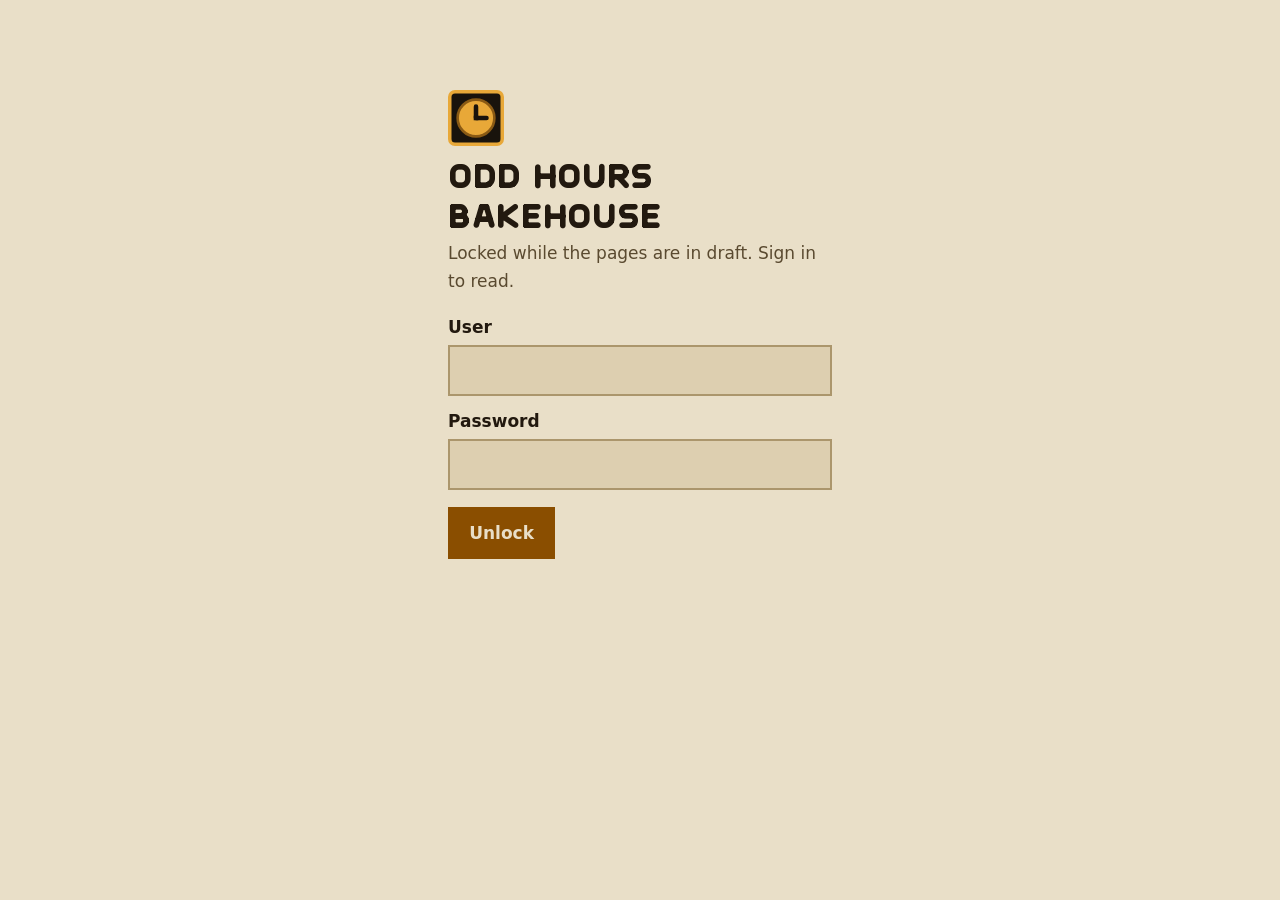
<file: index.html>
<!doctype html>
<html lang="en">
<head>
<meta charset="utf-8">
<meta name="viewport" content="width=device-width, initial-scale=1">
<meta name="robots" content="noindex, nofollow, noarchive">
<title>Home — Odd Hours Bakehouse</title>
<link rel="icon" href="img/mark.svg" type="image/svg+xml">
<link rel="stylesheet" href="style.css">
<style>
.gate { max-width: 26rem; margin: 10vh auto 3rem; padding: 0 16px; }
.gate h1 { margin: .6rem 0 .2rem; }
.gate p { color: var(--muted); margin: 0 0 1.2rem; }
.gate label { display: block; margin: .8rem 0 .25rem; font-weight: 600; }
.gate input { width: 100%; padding: .6rem .7rem; font: inherit; color: var(--ink); background: var(--panel); border: 2px solid var(--line); }
.gate input:focus { outline: 2px solid var(--brass); outline-offset: 2px; border-color: var(--brass); }
.gate button { margin-top: 1.1rem; padding: .65rem 1.2rem; font: inherit; font-weight: 700; color: var(--ground); background: var(--brass); border: 2px solid var(--brass); cursor: pointer; }
.gate button:hover, .gate button:focus-visible { background: var(--ink); border-color: var(--ink); }
.gate .no { display: none; margin-top: .9rem; padding: .6rem .8rem; border: 2px solid var(--chip); color: var(--ink); }
.gate .no.on { display: block; }
.gate .mark { width: 56px; height: 56px; display: block; }
</style>
</head>
<body>
<main class="gate" id="gate">
  <img class="mark" src="img/mark.svg" alt="">
  <h1>Odd Hours Bakehouse</h1>
  <p>Locked while the pages are in draft. Sign in to read.</p>
  <form id="f" autocomplete="on">
    <label for="u">User</label>
    <input id="u" name="username" autocomplete="username" autocapitalize="off" spellcheck="false" required>
    <label for="p">Password</label>
    <input id="p" name="password" type="password" autocomplete="current-password" required>
    <button type="submit">Unlock</button>
    <p class="no" id="no" role="alert">That isn't it.</p>
  </form>
  <noscript><p>This page needs JavaScript to unlock.</p></noscript>
</main>
<script id="gate-data" type="application/json">{"iv":"aqfN4O5xkdVD/HHe","ct":"+VUMd1l818708Dfeswm7+q3KrgI7GFCkZH+IlCmSEQY87n3Hqq/ytwSQS2ox0Ne2kolaJFGF3anDRkprSSldyjM8sItixW11rq8r6h/iCTL6K2x91bvaQP4mJ3UMWiMVKdU0nvfcZ1zoail2VcUrNT0mp1/SGH3wJCe6LK3T9w+CK/mR6U2L3Fj20sGU79cpkVWO0mLiTdWMAnNg83Qo2qNPPIcDCMfQ55DGEXSGVNFaOfLT2fLleq0n14G9/[base64]/tOPnaYi2WOsn0Tk3qu9qJ3Pw868xgEXZrIjShuR+g36ICe5e0DrfGQtPz3+xEpjObXBBbbkwqk0o26DN/aesABkbwkojmOKiEIwcN0hNLvw3rJC6By6RRfQgcoRZllZ90q5NuBJ/1K8y/YjHmQc1uMBNfTy//7C0NNb+55lebq9ygfyGPgsxfdl7IwS5TyOGQP1Ii10JzqHxdMT8FR/jy8kl1CErtj7wkOe/[base64]/rgrliyHxFAuwTbGbLSKKcMYIXFrrGoaJXGtRKT90/iwsHv4xPTz11N9JfpsufFrFesgm7KEoeZ2iwTDXxYMoguCqcuqhbK3ZhrmxHomH6XaWw/Yae51VjYlM2LOuVA1nrrGG3TG5/cpO+xmb0FzdKLbe++3eiiCgtgPO+B84qAQtrxACEFkejgWZUWc70TMf3tn9Tr8wwa0cPzn1Kp/fNNorVnMLn6XaJdqfMKyk7eXBkixGoVJj5alUEKawV8AFYwhFqDJavdISEMZ3SM3gS4csnQ9sQGMePP7+BTRFhoeVl2LfsAete2L7CFUUBJuAvsPF05G33E69USV4+GMVAjYVOnVpBRegY/Ez6iIR8+42Xq0uC3DMj1yCDWpZNdfQEW58mw4MEzUzkKqxWdzlgk60SHgZ04SJUndjWQ6pegPUCNBnxV/94JjBkdas1ulhn+ZPWadFBss8/d+lgqK26XrEXjlruX5ojco6xmKCSKOqrw2Z3y3G4SjCxiGKjyqIUF92Fk8xFezH+lapNfo5Kcu2OSgYe0IfiNMpXOXwHpC+/g21gT5U8q4pWGOtULeE9UW21P+caGrcutL7yM6HM1CD/9SahQnG+TO4oJC8OWG+v5B9pIq3lLQUv6mJs27FvzJt5gFpUrznSKxrJHGxxp6fxE6oyv5iZot20HMQsIsu/97g9ECL3cbWOhh1jiOEVmKQIFFJB7vvLmW4IZY7I4NpgJFtiFqarQjlsMliGTanFvGB0+E8g0PeKkHinQiJ8itKiIDTysZfEyguyYgmRSo/F6pOAqmk/1a2p+eTfQz+Aijz+4ya/JLZHOaaINJauUikSXRaRIay/2dB5JloFqk5dBembBri4gLyv6GWOGmELSll+2KT4rO1kwngqwJ7liLifm4WAPs7cL07ZgaO/1Ph4SZLxbtbxKmjKpw4E2AjbvjNuPhYEyoftN35pZ7I7YI3T5iCdllCY0TiMvKt/B+NIIeHgJMFli1Ql45jJzM3HKUh1Jv17o80bfvV5LS/MgBxKQ6UuQHPX8Alt+cH3LBGvv4XVIG5nJPL7AeIpgvrUJN5/U4ubRycYp6ciPTJBZ7BDYD3nbJEpBagWKQOLMAmfBe2JPS7uw3P7+UF+axxb5WWfB20KF6abRt92qk2sGB1JqVuAOWDXbFwpbh7O4QEQ5H90nKRcoeQmJLTD4nGcEeeXnbFi3oaZwx5jJnttWsxoC22lDgmY0HqnuChGhshX1ces7vwUa6/zD8u3xTNPLVqltKzju3CmRvYtzs50u0Peq+nnBmj80mFAgOO9v1RVxxCBEhw2AAVDjtTjoTqQsysdcgt2wBWcB04uH6FoAN/HIZXilx32L2eSxu7Y/K7wFormLMZxsI75AOg3DIWvF7K9wAM8BZ1OD/E1Rfs1NDReg54YqIWmKHEhl+MbXDxkI7D93cLQ8Keq20oGd/52V1gDjPas81iozxrCJ/iHaMbWSQPWdot+TImiPpCyhb2v2HC9X8IoZjile6XBc5dHOa85XVFTHAa5i994RZ7sohPPqtxuv0XILhLgfN4XVzBremcO9rr/ihf6QIYvVLk/UeffC9ZIac3uq1YmzQCHxHkHl+q495jnzsk/[base64]/1gK0jVvFPJKLNy7ngnON/vWQw7b78rgipKv01GBDipLsA+oABWtZ5IkrvwBEkhbwS9eO8jNflFRXw/9611yUpbs2y2+8f8tMUPbjSRr9wO/KKZeAZgO/skMmU9ppc3OTzag2zoZAXG41xIGcHhXQC0X14yVfAsQmhpqiiHmiHG2L1i7cr5A6HOiD+rtGACk8H8iAxy/Ul85GKXxYIQIn/BiVnwX2Ad6S1gBGoF3LWRsE9lkfvfsVhyDweGeBCCn8deoJK1NAcnpxm1VgAj1/OuNzmF7RB8Eetfz+kzIjqcgypJ7w4dNaO+rRWjKc8b/P4ieOeWPQBpvVtLoO1gZTHUHqwnt8+6hPSuypNETNAk5j2FYMNSy5VZg+3bu2webYa7AnxLOSZuVtHbDwRvUiL38y+GAy72w3S2fC/CuPgp2QyDCKbrOYfBC3vYvG4GoT2JPSk7SmkauafsIaMqxHr2GjlHRXD4r3SxmpK742IGrf/OHRL3FgOszGNG0729HswZQgWhksfdPaQj7xOgkrj4Ar1lQZ5kZfYv0eUMq/rnEVbB8V6rhmNgagv+ZVraaWcGH5VYQEE2hguK0WrcnyECtcn8RcLftay9fwE8W2SSgubBd8WHF5zp+BNCMyZ5lo8SOzKl1u8uV+z44cLzmY1HeqOB0ETQ0gCad1UeiLzb228EI9SLePlIIyXB+wmbkzdT0zx9/opwsk+2fLqNsJtn85dYszI1HOoW24Cq9sSBzHrJF04AY2edwM3nhVDS4daCiHyo7YmcNTDtQbmL0ADyMjAmGMuiel84p+lA/K1ly0Q0h0aQs4tSmzebITU3Ueek+sGlCck3siaE5sBiwNJrsizaxhnKtTOYQiyZ8t7U0ukPYpAdJTqQp0MHIHbYZoPkszXdBr0KA0m2VQONM4eXVrU3J6ReyIVLfh/[base64]/+hpgE39b9nPELG4IbRR10aRIrvrPwgFExB2d7m3i4Llb6iOsPKBbfq+JBGpMN+ZddUUTKpUAaAYqAPhjMoVh+QPKkW1Bg15NeAYV2SdmBPNIrJbOUEMe7yx/fW5vGtaHzNhsoPwPijD9ctL4BO7QKbGVbNyvdGBv8kxnSM0YKT0OLuILm3L8zkAwHgxuBNJ9ImGJcEOk7v33qrdFt0pMNoLBDFaQsOA1v/65dhJUCBFIK6Oazri4LGBvrolUkWcgi6LCCNU9q+Y3mbS3PHwDH7x6XEdk97WW9GxEIxWG1ptduEr37HIEsZ2Ig9ZIkIunF++yV0205Cu1DONvU6xrMvn5LMsuIBKXZtAIZsEmKu7/E6rvT9hvrK4rib9kySJuXm99AYPDKpvVm3DcC+ZQoPD903QEo5CDvNfol42/nIdv4/zANWdgU0rwLw5DY7uSCtR/ZHABc8whppuyWt/BeS1y2JK6hToWc0/9dUW2EcpmNtDUTlsIipRUkaYWmKoQE0HhBw3ZwZCH//NjN3mz9W+MnC+am3aiq1+Tfrk+xTgUPsoyfg5RpfvRdeocwi7oQDSoD2yfTXlN+Cb1+T66/sipP+Xix/Wofj0H1xJ29fs2OMVHNSkHz+lDaiIae6iaScXe03fqdbpz2TVLca/c6YFh/so3XEAWodxmH3J020MNbemAwAY/Z4lCTHk95OWTHHqgGCzDon9EXBZF/g/CFB1Qmgun2Zk7jk5zGdkUbRk8cCuNpap0bRBYSZ8ZOJmwSfFHH8uXIz74wcAaeutibUyJtnE6Of4+meQkZiTtKE3y+6/TKhyYqPsYLzOMHa/KGuXMLcMLaTz0Rn1TJfmiLjmosst1zKtvAuUlcGef2W6P5Y4k7eWSwVPyiQXR/[base64]"}</script>
<script>
(function () {
  var SALT = "oddhours-gate-v1|", ROUNDS = 310000, STORE = 'oh-gate-key';
  var data = JSON.parse(document.getElementById('gate-data').textContent);
  var enc = new TextEncoder(), dec = new TextDecoder();
  function bytes(s) { var b = atob(s), u = new Uint8Array(b.length); for (var i = 0; i < b.length; i++) u[i] = b.charCodeAt(i); return u; }
  function b64(u) { var s = ''; for (var i = 0; i < u.length; i++) s += String.fromCharCode(u[i]); return btoa(s); }
  function derive(user, pass) {
    return crypto.subtle.importKey('raw', enc.encode(pass), 'PBKDF2', false, ['deriveKey']).then(function (k) {
      return crypto.subtle.deriveKey({ name: 'PBKDF2', salt: enc.encode(SALT + user.trim().toLowerCase()), iterations: ROUNDS, hash: 'SHA-256' }, k, { name: 'AES-GCM', length: 256 }, true, ['decrypt']);
    });
  }
  // document.open() replaces the document only once the stub has finished
  // LOADING (not just parsing): written any earlier, Chrome appends the page
  // under the form instead of replacing it — seen on the saved-key path, which
  // runs before the stylesheet and the mark have arrived. So wait for load.
  function ready() { return document.readyState === 'complete' ? Promise.resolve() : new Promise(function (r) { window.addEventListener('load', r, { once: true }); }); }
  function open(key) {
    return crypto.subtle.decrypt({ name: 'AES-GCM', iv: bytes(data.iv) }, key, bytes(data.ct)).then(function (pt) {
      var html = dec.decode(pt);
      return ready().then(function () { document.open(); document.write(html); document.close(); });
    });
  }
  function keep(key) { return crypto.subtle.exportKey('raw', key).then(function (raw) { try { sessionStorage.setItem(STORE, b64(new Uint8Array(raw))); } catch (e) {} }); }
  var saved = null; try { saved = sessionStorage.getItem(STORE); } catch (e) {}
  if (saved) {
    crypto.subtle.importKey('raw', bytes(saved), { name: 'AES-GCM' }, true, ['decrypt']).then(open).catch(function () { try { sessionStorage.removeItem(STORE); } catch (e) {} });
  }
  document.getElementById('f').addEventListener('submit', function (ev) {
    ev.preventDefault();
    var no = document.getElementById('no'); no.classList.remove('on');
    var btn = ev.target.querySelector('button'); btn.disabled = true;
    derive(document.getElementById('u').value, document.getElementById('p').value)
      .then(function (key) { return keep(key).then(function () { return open(key); }); })
      .catch(function () { no.classList.add('on'); btn.disabled = false; document.getElementById('p').value = ''; document.getElementById('p').focus(); });
  });
})();
</script>
</body>
</html>
</file>
<file: style.css>
/* Odd Hours Bakehouse — the card room after midnight: walnut, olive felt, brass
 * and a red chip (brand/README.md § The look). The blue lock (tools/check-blue.mjs): in every colour, blue is at
 * most the smaller of red and green, so no colour here leans blue. No link is
 * underlined in any state (DUH AGENTS.md rule 12): colour and weight carry it. */
:root {
  --ground: #0f0c08;   /* walnut, near black — a shade darker 2026-10-13 */
  --panel:  #19130c;   /* the rail */
  --felt:   #232a11;   /* olive felt */
  --felt-2: #4d5a24;
  --line:   #3f311f;
  --ink:    #f0e6cf;   /* card stock */
  --muted:  #c2b391;
  --brass:  #e8a838;   /* links and marks */
  --chip:   #d0482c;   /* the red chip: warnings */
  --note:   #30220c;
  color-scheme: dark;
}
@media (prefers-color-scheme: light) {
  :root {
    --ground: #e9dfc8; --panel: #ddcfb0; --felt: #cdc597; --felt-2: #5f6c28;
    --line: #ab966c; --ink: #22190f; --muted: #5a4a30; --brass: #8a4e00;
    --chip: #a8321a; --note: #f0d9a0;
    color-scheme: light;
  }
}
/* Odd Hours, the brand's own display face: drawn from nothing in font/glyphs.mjs,
 * built by font/build.mjs (brand/README.md § The type). The one face this site
 * embeds; running text stays in the reader's own system face. */
@font-face { font-family: "Odd Hours"; src: url("fonts/OddHours-Regular.ttf") format("truetype"); font-weight: 400; font-style: normal; font-display: swap; }
* { box-sizing: border-box; }
html { -webkit-text-size-adjust: 100%; }
body {
  margin: 0; background: var(--ground); color: var(--ink);
  font: 17px/1.6 system-ui, -apple-system, "Segoe UI", Roboto, sans-serif;
}
a, a:link, a:visited, a:hover, a:focus, a:active { color: var(--brass); font-weight: 600; text-decoration: none; border-bottom: 0; }
a:hover, a:focus-visible { color: var(--ink); }
a:focus-visible { outline: 2px solid var(--brass); outline-offset: 2px; }
h1, h2, h3 { font-family: Georgia, "Times New Roman", serif; line-height: 1.2; font-weight: 700; }
h1 { font-family: "Odd Hours", Georgia, serif; font-weight: 400; letter-spacing: .02em; }
h2 { margin-top: 2.2rem; border-top: 2px solid var(--line); padding-top: 1rem; }

.bar { background: var(--panel); border-bottom: 2px solid var(--line); }
.bar-in { max-width: 70rem; margin: 0 auto; padding: .6rem 16px; display: flex; flex-wrap: wrap; gap: .4rem 1.2rem; align-items: center; }
.home { display: flex; align-items: center; gap: .5rem; font-family: "Odd Hours", Georgia, serif; font-weight: 400; letter-spacing: .02em; font-size: 1.25rem; color: var(--ink) !important; }
.home img { width: 28px; height: 28px; }
.nav { list-style: none; margin: 0; padding: 0; display: flex; flex-wrap: wrap; gap: .2rem 1rem; font-size: .95rem; }
.nav a[aria-current="page"] { color: var(--ink); }

.draft { background: var(--note); color: var(--ink); text-align: center; padding: .5rem 16px; font-size: .9rem; border-bottom: 2px solid var(--line); }

.hero { background: var(--felt); border-bottom: 2px solid var(--line); }
.hero-in { max-width: 70rem; margin: 0 auto; padding: 2.2rem 16px 2rem; }
.hero h1 { margin: 0 0 .5rem; font-size: clamp(1.9rem, 5vw, 3rem); }
main h1.part { margin: 2.6rem 0 0; padding-top: 1rem; border-top: 2px solid var(--line); font-size: clamp(1.6rem, 4vw, 2.2rem); }
.lede { margin: 0; max-width: 46rem; font-size: 1.12rem; color: var(--ink); }

.age { display: inline-block; margin-bottom: .7rem; padding: .1rem .55rem; border: 2px solid var(--chip); color: var(--ink); font-weight: 700; font-size: .85rem; letter-spacing: .04em; }

/* Three columns (owner, 2026-10-16): contents on the left, never in the
 * centre; content in the centre; every picture in the right column. Narrow
 * screens stack them: contents, content, pictures. */
.layout { max-width: 86rem; margin: 0 auto; padding: 1rem 16px 3rem; display: grid; grid-template-columns: 14rem minmax(0, 1fr) 16rem; gap: 2rem; align-items: start; }
.toc { position: sticky; top: 1rem; max-height: calc(100vh - 2rem); overflow-y: auto; font-size: .9rem; border-right: 2px solid var(--line); padding-right: 1rem; }
.toc-h { margin: 0 0 .5rem; font-family: "Odd Hours", Georgia, serif; font-weight: 400; letter-spacing: .02em; color: var(--muted); }
.toc ol { list-style: none; margin: 0; padding: 0; }
.toc li { margin: 0 0 .35rem; }
.toc .t2 { padding-left: .9rem; font-weight: 400; }
.toc .t2 a { font-weight: 400; }
.pics { display: grid; gap: 1rem; }
.pics img { width: 100%; height: auto; border: 2px solid var(--line); }
main { min-width: 0; }
@media (max-width: 64rem) {
  .layout { grid-template-columns: minmax(0, 1fr); gap: 1rem; }
  .toc { position: static; max-height: none; border-right: 0; border-bottom: 2px solid var(--line); padding: 0 0 .8rem; }
}
main > section, .prose { max-width: 46rem; }
.law { margin: .4rem 0 1rem; padding: 0; list-style: none; }
.law li { margin: 0 0 .8rem; padding: .7rem .9rem; background: var(--panel); border-left: 4px solid var(--felt-2); }
.law .cite { display: block; margin-top: .25rem; font-size: .88rem; color: var(--muted); }
.callout { margin: 1.4rem 0; padding: .9rem 1rem; border: 2px solid var(--chip); background: var(--panel); }
.callout strong { color: var(--ink); }
.help { margin: 1.4rem 0; padding: .9rem 1rem; border: 2px solid var(--felt-2); background: var(--panel); }
.help p { margin: .25rem 0; }
.notchecked li { color: var(--muted); }
.notchecked li::marker { color: var(--chip); }
.sources { font-size: .92rem; }
.sources li { margin-bottom: .35rem; overflow-wrap: anywhere; }
.tag { font-size: .78rem; font-weight: 700; letter-spacing: .05em; text-transform: uppercase; color: var(--chip); }

.cards { list-style: none; padding: 0; margin: 1.2rem 0; display: grid; grid-template-columns: repeat(auto-fill, minmax(15rem, 1fr)); gap: 1rem; }
.cards li { background: var(--panel); border: 2px solid var(--line); padding: 1rem; }
.cards h3 { margin: 0 0 .4rem; }
.cards p { margin: 0; color: var(--muted); }
table { border-collapse: collapse; width: 100%; max-width: 46rem; font-size: .95rem; }
th, td { text-align: left; padding: .45rem .6rem; border-bottom: 1px solid var(--line); vertical-align: top; }
th { color: var(--muted); font-weight: 600; }
.wrap { overflow-x: auto; }

footer { background: var(--panel); border-top: 2px solid var(--line); }
.foot-in { max-width: 70rem; margin: 0 auto; padding: 1.4rem 16px 2rem; font-size: .9rem; color: var(--muted); }
.foot-in p { margin: .3rem 0; max-width: 52rem; }
.wordmark { font-family: "Odd Hours", Georgia, serif; font-weight: 400; letter-spacing: .02em; font-size: 1.2rem; color: var(--ink); }

/* The teams map (map.html, drawn by tools/build-map.mjs). A mark means a home
 * venue; its size, title and the table say which teams — never its colour. */
main > section:has(.mapwrap) { max-width: none; }
.leagues { border: 2px solid var(--line); background: var(--panel); margin: 1rem 0 .6rem; padding: .5rem .9rem .7rem; display: flex; flex-wrap: wrap; gap: .3rem 1.2rem; }
.leagues legend { padding: 0 .3rem; color: var(--muted); font-size: .9rem; }
.leagues label { font-size: .95rem; white-space: nowrap; cursor: pointer; }
.leagues input { accent-color: var(--brass); }
.leagues .n, .mapcount { color: var(--muted); }
.mapcount { font-size: .9rem; margin: 0 0 .6rem; }
.usmap { display: block; width: 100%; height: auto; background: var(--panel); border: 2px solid var(--line); }
.usmap .land { fill: var(--felt); }
.usmap .borders { fill: none; stroke: var(--line); stroke-width: 1; stroke-linejoin: round; }
.usmap .mk { fill: var(--brass); stroke: var(--ground); stroke-width: 1.2; fill-opacity: .9; cursor: pointer; }
.usmap .mk:hover { fill: var(--ink); }
.teams { max-width: 60rem; }
.teams .st th { color: var(--ink); font-family: Georgia, serif; font-size: 1.05rem; padding-top: 1rem; }
.teams tr.off, .teams tbody.off { display: none; }
</file>
